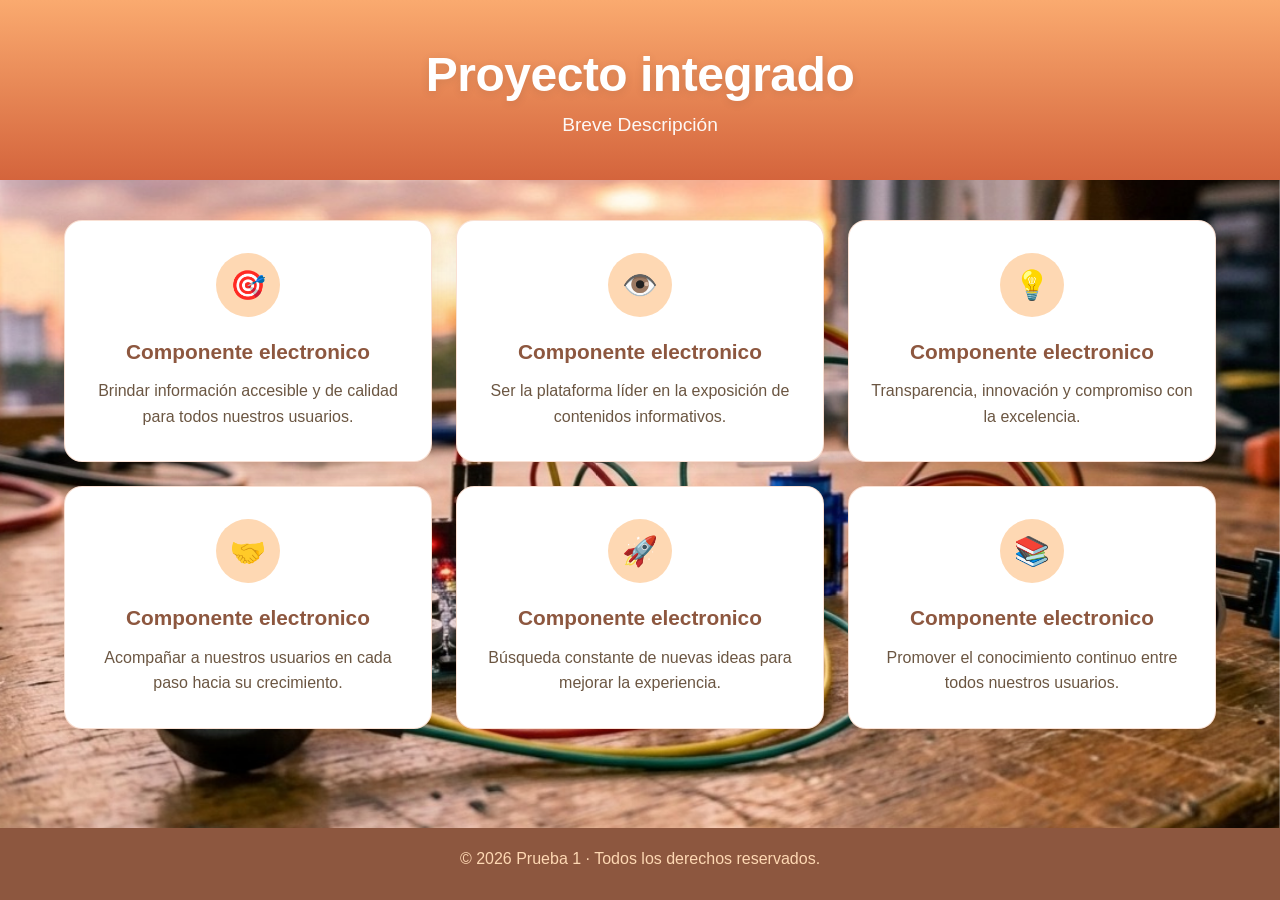
<file: index.html>
<!DOCTYPE html>
<html lang="es">
<head>
    <meta charset="UTF-8">
    <meta name="viewport" content="width=device-width, initial-scale=1.0, viewport-fit=cover">
    <meta name="theme-color" content="#D4643C">
    <meta name="format-detection" content="telephone=no">
    <meta name="apple-mobile-web-app-capable" content="yes">
    <meta name="mobile-web-app-capable" content="yes">
    <title>Prueba 1</title>
    <link rel="stylesheet" href="styles.css">
</head>
<body>

    <!-- HERO / CABECERA -->
    <section id="inicio" class="hero">
        <div class="hero-content">
            <h1>Proyecto integrado</h1>
            <p>Breve Descripción</p>
        </div>
    </section>

    <!-- CUERPO PRINCIPAL -->
    <main id="contenido" class="main-section">
        <div class="container">
            <div class="cards-grid" id="valores">
                <!-- Tarjeta 1 -->
                 <a href="dep.html">
                <div class="card">
                    <div class="card-icon">🎯</div>
                    <h3>Componente electronico</h3>
                    <p>Brindar información accesible y de calidad para todos nuestros usuarios.</p>
                </div>
                </a>

                <!-- Tarjeta 2 -->
                <div class="card">
                    <div class="card-icon">👁️</div>
                    <h3>Componente electronico</h3>
                    <p>Ser la plataforma líder en la exposición de contenidos informativos.</p>
                </div>

                <!-- Tarjeta 3 -->
                <div class="card">
                    <div class="card-icon">💡</div>
                    <h3>Componente electronico</h3>
                    <p>Transparencia, innovación y compromiso con la excelencia.</p>
                </div>

                <!-- Tarjeta 4 -->
                <div class="card">
                    <div class="card-icon">🤝</div>
                    <h3>Componente electronico</h3>
                    <p>Acompañar a nuestros usuarios en cada paso hacia su crecimiento.</p>
                </div>

                <!-- Tarjeta 5 -->
                <div class="card">
                    <div class="card-icon">🚀</div>
                    <h3>Componente electronico</h3>
                    <p>Búsqueda constante de nuevas ideas para mejorar la experiencia.</p>
                </div>

                <!-- Tarjeta 6 -->
                <div class="card">
                    <div class="card-icon">📚</div>
                    <h3>Componente electronico</h3>
                    <p>Promover el conocimiento continuo entre todos nuestros usuarios.</p>
                </div>
            </div>
        </div>
    </main>

    <!-- PIE DE PÁGINA -->
    <footer id="contacto" class="footer">
        <div class="container">
            <p>&copy; 2026 Prueba 1 · Todos los derechos reservados.</p>
        </div>
    </footer>

</body>
</html>
</file>
<file: styles.css>
/* =================================================================
   PAUTA INFORMATIVA - Hoja de estilos unificada
   Sirve tanto para index.html como para dep.html
   Paleta base: tonos naranja / marrón (índice)
   ================================================================= */

/* =================== RESET =================== */
* {
    margin: 0;
    padding: 0;
    box-sizing: border-box;
}

/* =================== VARIABLES =================== */
:root {
    --primary: #FAAA6F;
    --primary-dark: #D4643C;
    --secondary: #8D573F;
    --accent: #F0B192;
    --light-accent: #FED8B3;
    --text: #4a3729;
    --text-soft: #6b5642;
    --white: #ffffff;

    /* Alias para dep.html */
    --light: #FED8B3;
    --gray: #8D573F;
    --dark: #8D573F;
}

/* =================== BASE =================== */
html {
    scroll-behavior: smooth;
    height: 100%;
}

body {
    font-family: 'Segoe UI', Tahoma, Geneva, Verdana, sans-serif;
    color: var(--text);
    line-height: 1.6;
    min-height: 100vh;
    margin: 0;
    display: flex;
    flex-direction: column;
    position: relative;
}

/* Fondo de pantalla (capa fija detrás del contenido) */
body::before {
    content: '';
    position: fixed;
    top: 0;
    left: 0;
    right: 0;
    bottom: 0;
    background: url('fondo para la pagina.jpeg') no-repeat center center;
    background-size: cover;
    -webkit-background-size: cover;
    -moz-background-size: cover;
    -o-background-size: cover;
    z-index: -1;
    image-rendering: -webkit-optimize-contrast;
    image-rendering: crisp-edges;
}

/* Móvil, tablet y DPI alto: fondo Android */
@media (max-width: 1024px),
       (-webkit-min-device-pixel-ratio: 2),
       (min-resolution: 192dpi) {
    body::before {
        background: url('Android.png') no-repeat center center;
        background-size: cover;
        -webkit-background-size: cover;
        -moz-background-size: cover;
        -o-background-size: cover;
    }
}

/* Si no cubre, estirar */
@media (max-width: 1024px) {
    body::before {
        background-size: 100% 100%;
        -webkit-background-size: 100% 100%;
    }
}

/* =================== LAYOUT =================== */
.container {
    max-width: 1200px;
    margin: 0 auto;
    padding: 0 24px;
}

.main-section {
    background: transparent;
    flex: 1 0 auto;
    padding: 40px 0 70px;
}

/* =================== HERO / CABECERA (index.html) =================== */
.hero {
    background: linear-gradient(
        180deg,
        var(--primary) 0%,
        var(--primary-dark) 100%
    );
    min-height: 20vh;
    display: flex;
    align-items: center;
    justify-content: center;
    text-align: center;
    padding: 24px 20px;
    color: var(--white);
    flex-shrink: 0;
}

.hero-content h1 {
    font-size: clamp(1.6rem, 4.5vw, 3rem);
    font-weight: 800;
    margin-bottom: 10px;
    letter-spacing: -0.5px;
    text-shadow: 0 2px 10px rgba(0, 0, 0, 0.1);
    line-height: 1.15;
}

.hero-content p {
    font-size: clamp(0.9rem, 2.2vw, 1.2rem);
    opacity: 0.95;
    max-width: 600px;
    margin: 0 auto;
    line-height: 1.4;
}

/* =================== TARJETAS (index.html) =================== */
.cards-grid {
    display: grid;
    grid-template-columns: repeat(3, 1fr);
    gap: 24px;
}

.cards-grid a {
    text-decoration: none;
    color: inherit;
    display: block;
}

.cards-grid a:hover {
    text-decoration: none;
}

.card {
    background: var(--white);
    border: 1px solid rgba(240, 177, 146, 0.4);
    border-radius: 18px;
    padding: 32px 22px;
    text-align: center;
    box-shadow: 0 6px 22px rgba(141, 87, 63, 0.10);
    transition: transform 0.3s ease, box-shadow 0.3s ease;
    display: flex;
    flex-direction: column;
    align-items: center;
}

.card:hover {
    transform: translateY(-8px);
    box-shadow: 0 16px 38px rgba(141, 87, 63, 0.18);
}

.card-icon {
    width: 64px;
    height: 64px;
    margin: 0 auto 18px;
    background: var(--light-accent);
    border-radius: 50%;
    display: flex;
    align-items: center;
    justify-content: center;
    font-size: 1.8rem;
}

.card h3 {
    color: var(--secondary);
    font-size: clamp(1rem, 2.2vw, 1.3rem);
    font-weight: 700;
    margin-bottom: 10px;
}

.card p {
    color: var(--text-soft);
    font-size: clamp(0.85rem, 1.6vw, 1rem);
}

/* =================== HEADER / NAVEGACIÓN (dep.html) =================== */
.header {
    position: fixed;
    top: 0;
    left: 0;
    width: 100%;
    background: var(--white);
    box-shadow: 0 2px 10px rgba(0, 0, 0, 0.1);
    z-index: 1000;
    transition: all 0.3s ease;
}

.header.scrolled {
    padding: 5px 0;
}

.nav-container {
    display: flex;
    justify-content: space-between;
    align-items: center;
    padding: 15px 20px;
}

.nav-center {
    justify-content: center;
}

.nav-center .back-link {
    font-size: 1.1rem;
    font-weight: 600;
    padding: 10px 24px;
    text-decoration: none;
}

.nav-link {
    text-decoration: none;
    color: var(--secondary);
    font-weight: 500;
    position: relative;
    padding: 5px 0;
    transition: color 0.3s ease;
}

.nav-link::after {
    content: '';
    position: absolute;
    bottom: -2px;
    left: 0;
    width: 0;
    height: 2px;
    background: var(--primary-dark);
    transition: width 0.3s ease;
}

.nav-link:hover,
.nav-link.active {
    color: var(--primary-dark);
}

.nav-link:hover::after,
.nav-link.active::after {
    width: 100%;
}

.back-link {
    color: var(--primary-dark) !important;
    font-weight: 700 !important;
}

.back-link:hover {
    opacity: 0.8;
}

/* =================== FEATURED ARTICLE (dep.html) =================== */
.featured-section {
    padding: 100px 0 60px;
    background: linear-gradient(180deg, var(--white) 0%, var(--light-accent) 100%);
    flex: 1 0 auto;
}

.featured-grid {
    display: grid;
    grid-template-columns: 1fr 1fr;
    gap: 40px;
    align-items: center;
    background: var(--white);
    border-radius: 18px;
    overflow: hidden;
    border: 1px solid rgba(240, 177, 146, 0.4);
    box-shadow: 0 12px 32px rgba(141, 87, 63, 0.18);
}

.featured-image {
    height: 480px;
    background-size: cover;
    background-position: center;
    background-color: var(--light-accent);
}

.featured-content {
    padding: 40px 40px 40px 0;
}

.featured-content h2 {
    font-size: 1.9rem;
    line-height: 1.25;
    margin: 14px 0;
    color: var(--secondary);
    font-weight: 700;
}

.featured-content > p {
    color: var(--text-soft);
    font-size: 1rem;
    margin-bottom: 18px;
}

.featured-list {
    list-style: none;
    margin-bottom: 24px;
}

.featured-list li {
    position: relative;
    padding: 8px 0 8px 28px;
    color: var(--text);
    font-weight: 500;
}

.featured-list li::before {
    content: '✓';
    position: absolute;
    left: 0;
    top: 8px;
    width: 20px;
    height: 20px;
    background: var(--primary-dark);
    color: var(--white);
    border-radius: 50%;
    display: flex;
    align-items: center;
    justify-content: center;
    font-size: 12px;
    font-weight: 700;
}

.featured-cta {
    display: inline-block;
    background-color: var(--primary-dark);
    color: var(--white);
    font-weight: 700;
    padding: 14px 28px;
    border-radius: 30px;
    text-decoration: none;
    transition: all 0.3s ease;
    box-shadow: 0 8px 24px rgba(212, 100, 60, 0.25);
}

.featured-cta:hover {
    background-color: var(--secondary);
    transform: translateY(-3px);
}

.badge {
    display: inline-block;
    background-color: var(--primary-dark);
    color: var(--white);
    font-size: 11px;
    font-weight: 700;
    padding: 4px 11px;
    border-radius: 4px;
    text-transform: uppercase;
    letter-spacing: 0.5px;
    align-self: flex-start;
    font-family: 'Montserrat', sans-serif;
}

/* =================== PIE DE PÁGINA =================== */
.footer {
    background: var(--secondary);
    color: var(--light-accent);
    padding: 18px 0;
    text-align: center;
    font-size: clamp(0.85rem, 1.5vw, 1rem);
    flex-shrink: 0;
    margin-top: auto;
}

/* =================== RESPONSIVE: TABLETS =================== */
@media (min-width: 769px) and (max-width: 1024px) {
    .cards-grid {
        grid-template-columns: repeat(3, 1fr);
        gap: 18px;
    }

    .card {
        padding: 28px 18px;
    }

    .featured-grid {
        grid-template-columns: 1fr;
        gap: 0;
    }

    .featured-image {
        height: 280px;
    }

    .featured-content {
        padding: 30px;
    }
}

/* =================== RESPONSIVE: MÓVIL / TABLET PEQUEÑA =================== */
@media (max-width: 768px) {
    .hero {
        height: 16vh;
    }

    .hero-content h1 {
        font-size: clamp(1.8rem, 7vw, 2.5rem);
    }

    .hero-content p {
        font-size: clamp(0.95rem, 3vw, 1.1rem);
    }

    .cards-grid {
        grid-template-columns: 1fr 1fr;
        gap: 14px;
    }

    .card {
        padding: 22px 14px;
        border-radius: 14px;
    }

    .card-icon {
        width: 54px;
        height: 54px;
        font-size: 1.5rem;
        margin-bottom: 14px;
    }

    .card h3 {
        font-size: clamp(0.95rem, 3.5vw, 1.1rem);
        text-decoration: none;
    }

    .card p {
        font-size: clamp(0.8rem, 2.8vw, 0.9rem);
        text-decoration: none;
    }

    .featured-section {
        padding: 90px 0 40px;
    }

    .featured-content h2 {
        font-size: 1.5rem;
    }
}

/* =================== RESPONSIVE: MÓVIL PEQUEÑO =================== */
@media (max-width: 360px) {
    .cards-grid {
        grid-template-columns: 1fr 1fr;
        gap: 10px;
    }

    .card {
        padding: 18px 10px;
    }

    .card-icon {
        width: 48px;
        height: 48px;
        font-size: 1.3rem;
    }

    .card h3 {
        font-size: 0.95rem;
    }

    .card p {
        font-size: 0.78rem;
    }
}

/* =================== ALTA DENSIDAD (Retina, DPI alto) =================== */
@media (-webkit-min-device-pixel-ratio: 2),
       (min-resolution: 192dpi) {
    .card {
        box-shadow: 0 6px 22px rgba(141, 87, 63, 0.14);
    }

    .card-icon {
        background: var(--light-accent);
        box-shadow: 0 2px 8px rgba(212, 100, 60, 0.15);
    }
}

/* =================== MODO HORIZONTAL EN MÓVIL =================== */
@media (max-width: 896px) and (orientation: landscape) {
    .hero {
        min-height: 50vh;
    }
}

/* =================== PREFIERE MOVIMIENTO REDUCIDO =================== */
@media (prefers-reduced-motion: reduce) {
    .card {
        transition: none;
    }

    .card:hover {
        transform: none;
    }

    html {
        scroll-behavior: auto;
    }
}

/* =================== ÁREA SEGURA (notch de iPhone) =================== */
@supports (padding: env(safe-area-inset-top)) {
    .hero {
        padding-top: max(30px, env(safe-area-inset-top));
    }

    .footer {
        padding-bottom: max(28px, env(safe-area-inset-bottom));
    }
}
</file>
